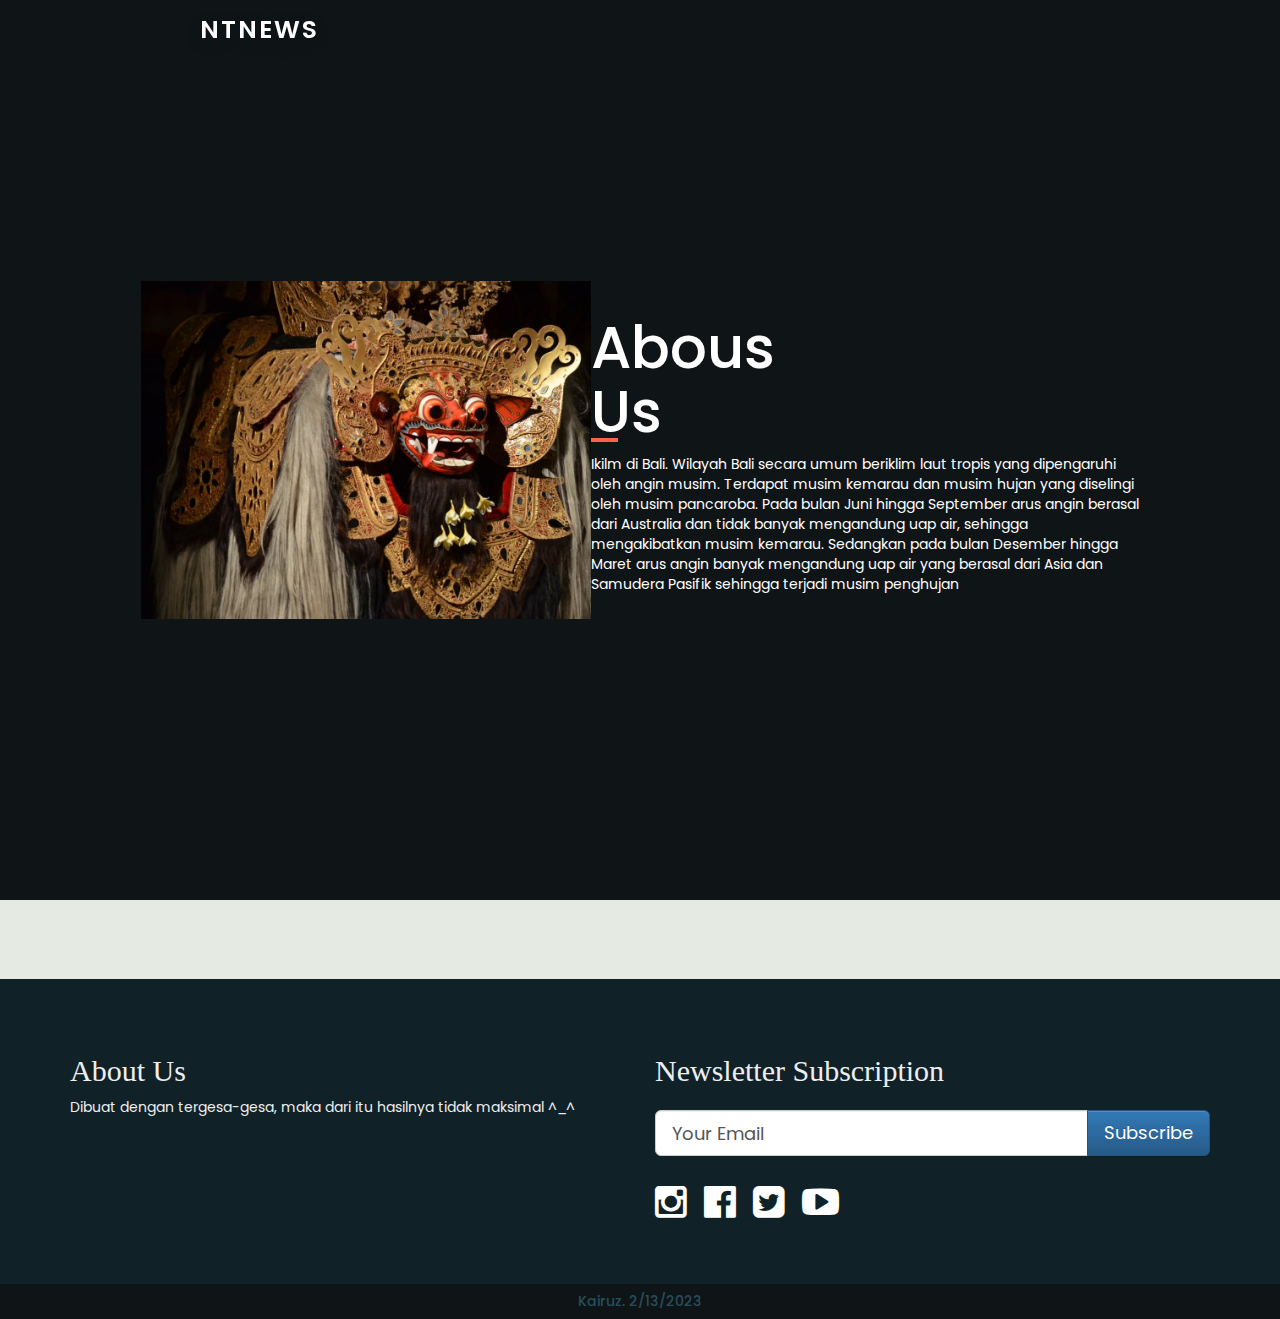
<file: aboutus.html>
<!DOCTYPE html>
<html lang="en" dir="ltr">
<head>
    <meta charset="utf-8">
    <meta name="viewpoint" content="width=device-width, initial-scale1.0">
    <title>About Us</title>
    <link rel="stylesheet" href="https://unicons.iconscout.com/release/v4.0.0/css/line.css">
    <meta name="viewport" content="width=device-width, initial-scale=1.0">
    <link rel="stylesheet" href="assets/bootstrap/css/bootstrap.min.css">
    <link rel="stylesheet" href="assets/fonts/font-awesome.min.css">
    <link rel="stylesheet" href="assets/css/aboutus.css">
</head>

<header>
    <div class="nav-bar">
      <a href="" class="logo">NTnews</a>
      <div class="navigation">
        <div class="nav-items">
          <i class="uil uil-times nav-close-btn"></i>
          <a href="index.html"><i class="uil uil-home"></i> Home</a>
          <a href="#"><i class="uil uil-compass"></i> Explore</a>
          <a href="aboutus.html"><i class="uil uil-info-circle"></i> About</a>
          <a href="Galery.html"><i class="uil uil-envelope"></i> Gallery</a>
        </div>
      </div>
      <i class="uil uil-apps nav-menu-btn"></i>
    </div>
  </header>

    <body>
        <class class="main">
                    <div class="img">
                        <img src="assets/img/Barong.jpg" alt="">
                    </div>
                    <div class="text">
                        <h1>Abous Us</h1>
                        <p>Ikilm di Bali. Wilayah Bali secara umum beriklim laut tropis yang dipengaruhi oleh angin musim. Terdapat musim kemarau dan musim hujan yang diselingi oleh musim pancaroba. Pada bulan Juni hingga September arus angin berasal dari Australia dan tidak banyak mengandung uap air, sehingga mengakibatkan musim kemarau. Sedangkan pada bulan Desember hingga Maret arus angin banyak mengandung uap air yang berasal dari Asia dan Samudera Pasifik sehingga terjadi musim penghujan</p>
                    </div>
        </class>

  <!-- about -->
  <div id="about">
    <div class="container footer">
      <div class="col-lg-6 col-md-6 col-sm-12 col-xs-12">
        <h2>About Us</h2>
        <p>Dibuat dengan tergesa-gesa, maka dari itu hasilnya tidak maksimal ^_^</p>
      </div>
        <div class="col-lg-6 col-md-6 col-sm-12 col-xs-12">
          <h2>Newsletter Subscription</h2>
          <div class="input-group input-group-lg">
            <input type="text" class="form-control" value="Your Email">
            <div class="input-group-btn">
              <button class="btn btn-primary" type="submit">Subscribe </button>
            </div>
          </div>
          <div id="icon"><i class="fa fa-instagram"></i><i class="fa fa-facebook-official"></i><i class="fa fa-twitter-square"></i><i class="fa fa-youtube-play"></i></div>
        </div>
    </div>
  </div>

  <!-- kaki -->
  <div id="kaki">
    <div class="container">
      <h5 class="text-center">Kairuz. 2/13/2023</h5>
    </div>
  </div>
  <!-- kaki -->

  <!-- about -->

        <script src="assets/js/swiper-bundle.min.js"></script>
        <script src="assets/js/main.js"></script>
    </body>

</html>
</file>
<file: assets/css/aboutus.css>
/*======= Google fonts =======*/
@import url('https://fonts.googleapis.com/css2?family=Poppins:ital,wght@0,100;0,200;0,300;0,400;0,500;0,600;0,700;0,800;0,900;1,100;1,200;1,300;1,400;1,500;1,600;1,700;1,800;1,900&display=swap');


/*======= CSS variables =======*/
:root{
  --white-color: #fff;
  --dark-color: #222;
  --body-bg-color: #fff;
  --section-bg-color: #202834;
  --navigation-item-hover-color: #3b5378;

  --text-shadow: 0 5px 25px rgba(0, 0, 0, 0.1);
  --box-shadow: 0 5px 25px rgb(0 0 0 / 20%);

  --scroll-bar-color: #fff;
  --scroll-thumb-color: #282f4e;
  --scroll-thumb-hover-color: #454f6b;
}

/*======= Scroll bar =======*/
::-webkit-scrollbar{
    width: 11px;
    background: var(--scroll-bar-color);
  }
  
  ::-webkit-scrollbar-thumb{
    width: 100%;
    background: var(--scroll-thumb-color);
    border-radius: 2em;
  }
  
  ::-webkit-scrollbar-thumb:hover{
    background: var(--scroll-thumb-hover-color);
  }
  
  /*======= Main CSS =======*/
  *{
    margin: 0;
    padding: 0;
    box-sizing: border-box;
    font-family: 'Poppins', sans-serif;
  }
  
  body{
    background: #e5ebe3
  }
  
  section{
    position: relative;
  }
  
  .section{
    color: var(--white-color);
    background: var(--section-bg-color);
    padding: 35px 200px;
    transition: 0.3s ease;
  }
  
/*======= Header =======*/
header{
  z-index: 999;
  position: fixed;
  width: 100%;
  height: calc(5rem + 1rem);
  top: 0;
  left: 0;
  display: flex;
  justify-content: center;
  transition: 0.5s ease;
  transition-property: height, background;
}

header.sticky{
  height: calc(2.5rem + 1rem);
  background: rgba(255, 255, 255, 0.1);
  backdrop-filter: blur(20px);
  border-bottom: 1px solid rgba(255, 255, 255, 0.1);
}

header .nav-bar{
  position: relative;
  width: 100%;
  display: flex;
  align-items: center;
  justify-content: space-between;
  padding: 0 200px;
  transition: 0.3s ease;
}

.nav-close-btn, .nav-menu-btn{
  display: none;
}

.nav-bar .logo{
  color: var(--white-color);
  font-size: 1.8em;
  font-weight: 600;
  letter-spacing: 2px;
  text-transform: uppercase;
  text-decoration: none;
  text-shadow: var(--text-shadow);
}

.navigation .nav-items a{
  color: var(--white-color);
  font-size: 1em;
  text-decoration: none;
  text-shadow: var(--text-shadow);
}

.navigation .nav-items a i{
  display: none;
}

.navigation .nav-items a:not(:last-child){
  margin-right: 45px;
}

  


*{
    padding: 0;
    margin: 0;
    box-sizing: border-box;
    font-family: "Poppins";
}
.main{
    width: 100%;
    height: 100vh;
    background-color:#0f1517;   
    padding: 0 11%;
    display: flex;
    align-items: center;
    justify-content: space-between;
    font-family: "Poppins";
}
.img img{
    width: 450px;
}
.text h1{
    font-size: 58px;
    color: white;
    width: 25%;
    position: relative;
}
.text h1::after{
        position: absolute;
        content: "";
        width: 20%;
        height: 4px;
        background-color: tomato;
        left: 0;
        bottom: 2px;
}
.text p{
  color: #fff;
}

#home{
  text-align: center;
}

#home .container h1{
  margin:36px;
}

#home .container .row{
  margin:-3px;
}

#home .isi .container.atas{
  background-color:#f9f8f8;
  margin-top:-85px;
  padding-bottom:37px;
}

.glyphicon{
  position: relative;
  font-size: 42px;
  color: #27475e;
}

.container.bawah{
  text-align: center;
}

#news{
  margin-top: 31px;
  background-color: #c3cac0;
  padding-top: 43px;
  padding-bottom: 25px;
}

#gallery .container h1{
  text-align: center;
  font-family: raleway;
  margin-bottom: 38px;
}

#gallery .container .row #dua.col-lg-6.col-md-6.col-sm-6.col-xs-6{
  padding-top:31px;
}


#about{
  background-color: #102128;
  margin-top: 79px;

}

#about .container{
  width: 100%;
  padding: 55px;
}

#about .container.footer .col-lg-6.col-md-6.col-sm-12.col-xs-12{
  font-family:petitamedium;
  color:#eee;
}

.input-group.input-group-lg{
  margin-top:23px;
}

#icon{
  color:white;
  font-size:37px;
  margin-top:20px;
  position:static;
}

#icon i.fa.fa-facebook-official{
  margin-left:17px;
}

#icon i.fa.fa-twitter-square{
  margin-left:17px;
}

#icon i.fa.fa-youtube-play{
  margin-left:17px;
}

#kaki{
  color: rgb(40,78,94);
  background-color: #0f1517;
}



/*======= Media queries (max-width: 1100px) =======*/
@media screen and (max-width: 1100px){
  header .nav-bar{
    padding: 0 50px;
  }

  .section{
    padding: 25px 50px;
  }

  .media-icons{
    right: 0;
    margin-right: 50px;
  }

  .swiper-slide .text-content{
    margin: 0 120px 0 50px;
  }

  .bg-slider-thumbs{
    bottom: 3em;
  }
}

/*======= Media queries (max-width: 785px) =======*/
@media screen and (max-width: 785px){
  header .nav-bar{
    padding: 25px 20px;
  }

  .section{
    padding: 25px 20px;
  }

  .media-icons{
    margin-right: 20px;
  }

  .media-icons a{
    font-size: 1.5em;
  }

  .swiper-slide .text-content{
    margin: 0 70px 0 20px;
  }

  .swiper-slide .text-content .title{
    font-size: 3em;
  }

  .swiper-slide .text-content .title span{
    font-size: 0.35em;
  }

  .swiper-slide .text-content p{
    font-size: 0.9em;
  }
}


  /*======= Navigation menu =======*/
  .nav-menu-btn{
    display: block;
    color: var(--white-color);
    font-size: 1.5em;
    cursor: pointer;
  }

  .nav-close-btn{
    display: block;
    color: var(--dark-color);
    position: absolute;
    top: 0;
    right: 0;
    font-size: 1.3em;
    margin: 10px;
    cursor: pointer;
    transition: 0.3s ease;
  }

  .navigation{
    z-index: 99999;
    position: fixed;
    width: 100%;
    height: 100vh;
    top: 0;
    left: 0;
    background: rgba(0, 0, 0, 0.25);
    display: flex;
    justify-content: center;
    align-items: center;
    visibility: hidden;
    opacity: 0;
    transition: 0.3s ease;
  }

  .navigation.active{
    visibility: visible;
    opacity: 1;
  }

  .navigation .nav-items{
    position: relative;
    background: var(--white-color);
    width: 400px;
    max-width: 400px;
    display: grid;
    place-content: center;
    margin: 20px;
    padding: 40px;
    border-radius: 20px;
    box-shadow: var(--box-shadow);
    transform: translateY(-200px);
    transition: 0.3s ease;
  }

  .navigation.active .nav-items{
    transform: translateY(0);
  }

  .navigation .nav-items a{
    color: var(--dark-color);
    font-size: 1em;
    margin: 15px 50px;
    transition: 0.3s ease;
  }

  .navigation .nav-items a:hover{
    color: var(--navigation-item-hover-color);
  }

  .navigation .nav-items > a > i{
    display: inline-block;
    font-size: 1.3em;
    margin-right: 5px;
  }

  .swiper-slide .text-content .read-btn{
    font-size: 0.9em;
    padding: 5px 15px;
  }

    /*======= About section =======*/
    .about h2{
      font-size: 2.5em;
    }
  
    .about p{
      font-size: 0.9em;
    }
</file>
